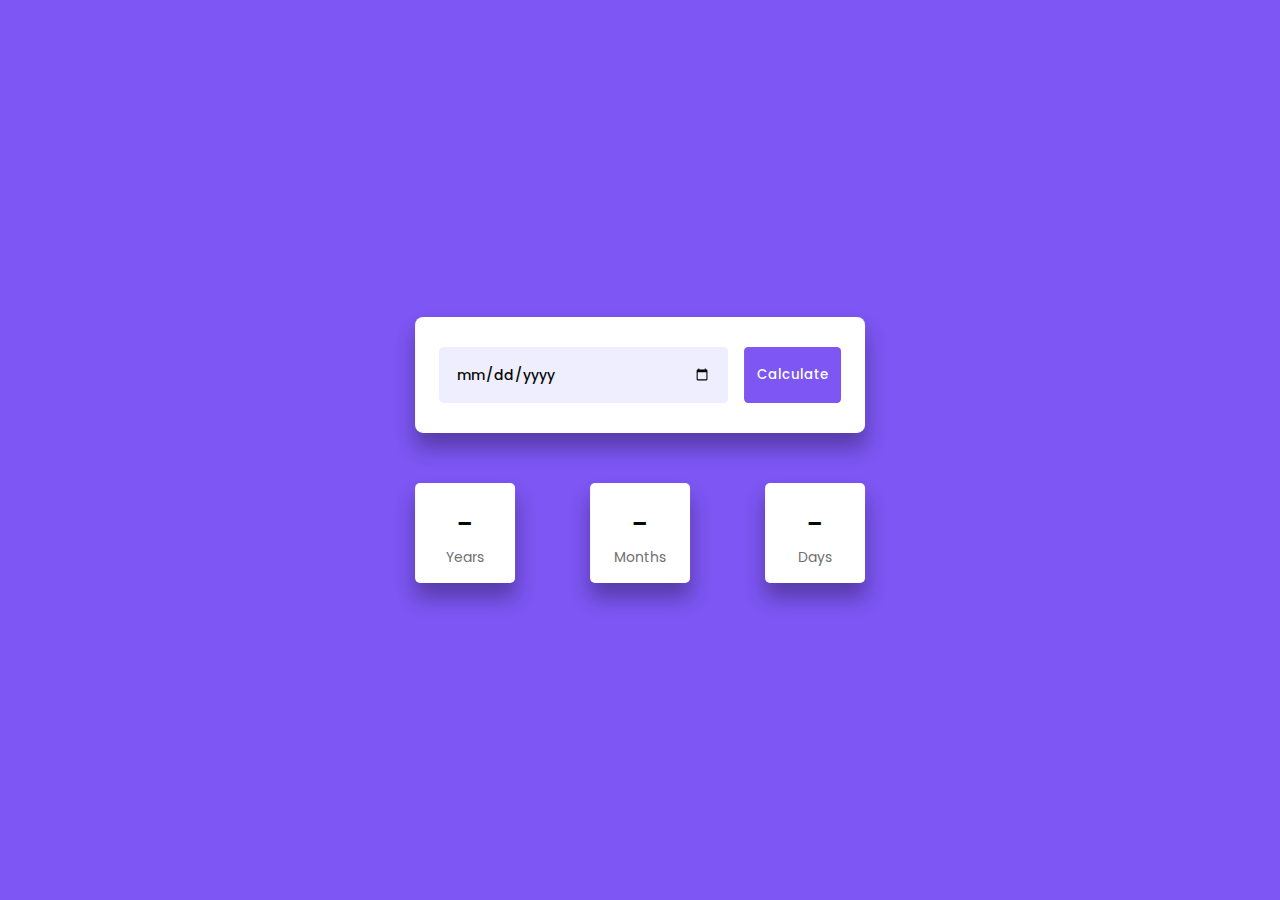
<file: Age Calculator/index.html>
<!DOCTYPE html>
<html lang="en">
<head>
    <meta charset="UTF-8">
    <meta name="viewport" content="width=device-width, initial-scale=1.0">
    <title>Age Calculator</title>
    <link rel="stylesheet" href="style.css">
</head>
<body>
    <div class="container">

        <div class="input-wrapper">
            <input type="date" id="date-input">
            <button id="calc-age-btn">Calculate</button>
        </div>

        <div class="output-wrapper">
            <div>
                <span id="years">-</span>
                <p>Years</p>
            </div>
            <div>
                <span id="months">-</span>
                <p>Months</p>
            </div>
            <div>
                <span id="days">-</span>
                <p>Days</p>
            </div>
        </div>
    </div>

    <script src="script.js"></script>
</body>
</html>
</file>
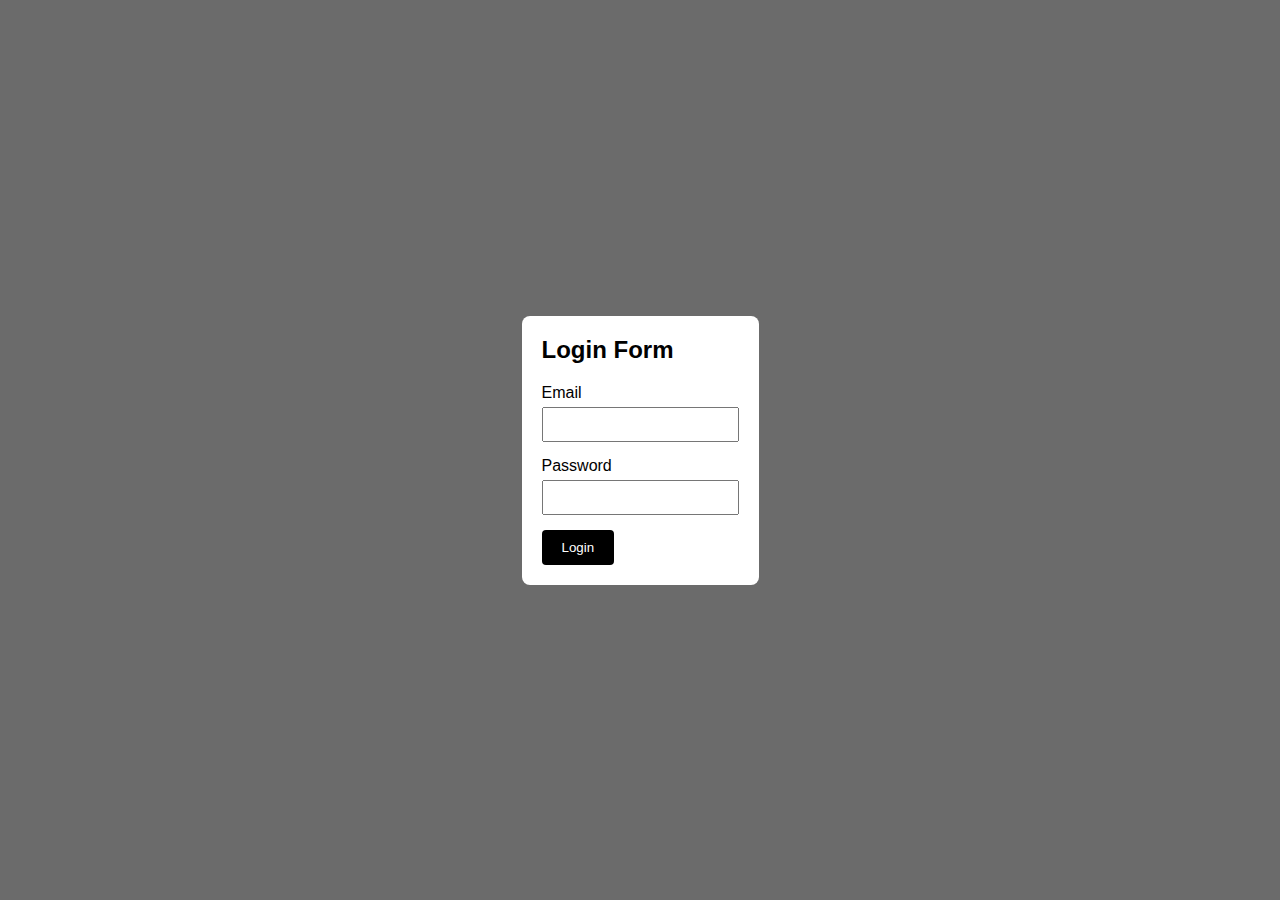
<file: Button ko Pakro/index.html>
<!DOCTYPE html>
<html lang="en">
<head>
    <meta charset="UTF-8">
    <meta name="viewport" content="width=device-width, initial-scale=1.0">
    <title>Catch The Button</title>
    <link rel="stylesheet" href="style.css">
</head>
<body>
    <div class="login-container">
        <h2>Login Form</h2>
        <div class="form-group">
            <label for="email">Email</label>
            <input type="email" id="email" required>
        </div>
        <div class="form-group">
            <label for="password">Password</label>
            <input type="password" id="password" required>
        </div>
        <button class="login-button" id="loginButton" disabled>Login</button>
    </div>
    <script src="script.js"></script>
</body>
</html>
</file>
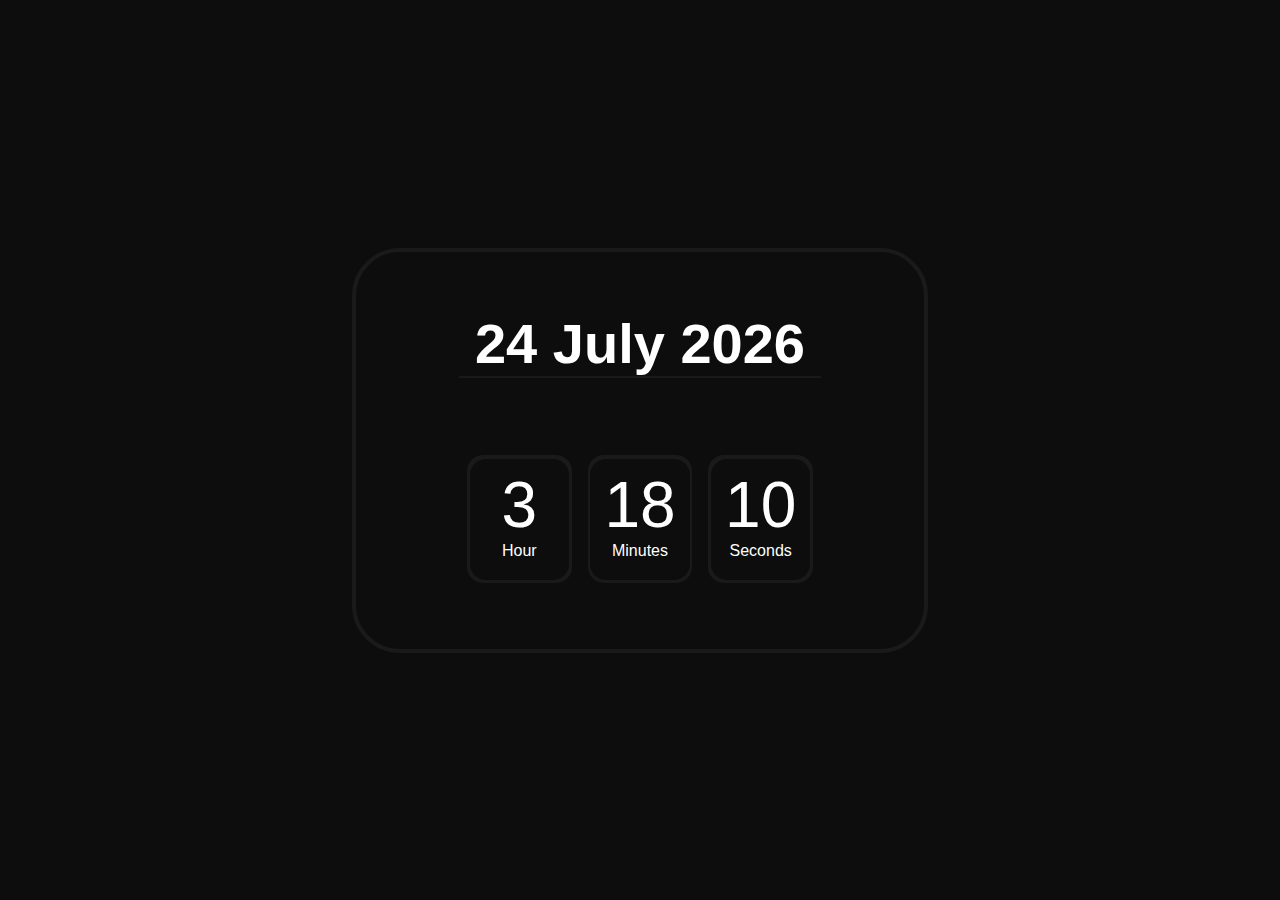
<file: Digital Clock/index.html>
<!DOCTYPE html>
<html lang="en">
<head>
    <meta charset="UTF-8">
    <meta name="viewport" content="width=device-width, initial-scale=1.0">
    <title>Document</title>
    <link rel="stylesheet" href="style.css">
</head>
<body>
    <main class="container">
        <h1 class="day" id="day"></h1>
        <div class="box">

            <div class="clock">
                <div class="front-clock">
                    <div id="hour">00</div>
                    <p>Hour</p>
                </div>
            </div>

            <div class="clock">
                <div class="front-clock">
                    <div id="minute">00</div>
                    <p>Minutes</p>
                </div>
            </div>

            <div class="clock">
                <div class="front-clock">
                    <div id="second">00</div>
                    <p>Seconds</p>
                </div>
            </div>
        
        </div>
    </main>

    <script src="script.js"></script>
</body>
</html>
</file>
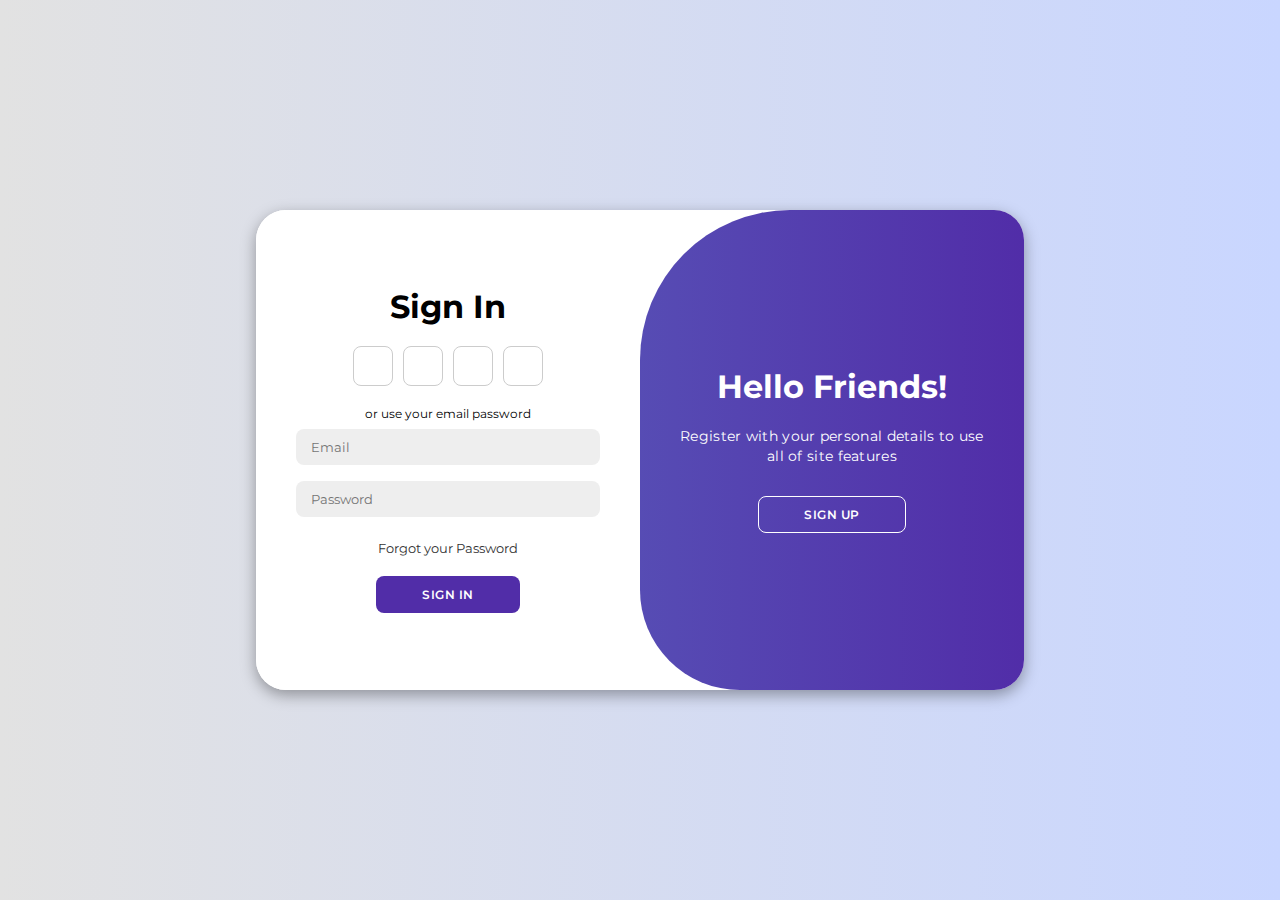
<file: Login Page/index.html>
<!DOCTYPE html>
<html lang="en">
<head>
    <meta charset="UTF-8">
    <meta name="viewport" content="width=device-width, initial-scale=1.0">
    <title>Animated Login Page</title>
    <link rel="stylesheet" href="style.css">
    <link rel="stylesheet" href="https://cdnjs.cloudflare.com/ajax/libs/font-awesome/6.6.0/css/all.min.css" integrity="sha512-Kc323vGBEqzTmouAECnVceyQqyqdsSiqLQISBL29aUW4U/M7pSPA/gEUZQqv1cwx4OnYxTxve5UMg5GT6L4JJg==" crossorigin="anonymous" referrerpolicy="no-referrer" />
</head>
<body>
    <div class="container" id="container">
        <div class="form_container sign_up">
            <form>
                <h1>Create Account</h1>
                <div class="social_icons">
                    <a href="#" class="icon"><i class="fa-brands fa-google-plus-g"></i></a>
                    <a href="#" class="icon"><i class="fa-brands fa-facebook-f"></i></a>
                    <a href="#" class="icon"><i class="fa-brands fa-github"></i></a>
                    <a href="#" class="icon"><i class="fa-brands fa-linkedin-in"></i></a>
                </div>

                <span>or use your email for registration</span>
                <input type="text" placeholder="Name">
                <input type="email" placeholder="Email">
                <input type="password" placeholder="Password">
                <button>Sign Up</button>
            </form>
        </div>

        <div class="form_container sign_in">
            <form>
                <h1>Sign In</h1>
                <div class="social_icons">
                    <a href="#" class="icon"><i class="fa-brands fa-google-plus-g"></i></a>
                    <a href="#" class="icon"><i class="fa-brands fa-facebook-f"></i></a>
                    <a href="#" class="icon"><i class="fa-brands fa-github"></i></a>
                    <a href="#" class="icon"><i class="fa-brands fa-linkedin-in"></i></a>
                </div>

                <span>or use your email password</span>
                <input type="email" placeholder="Email">
                <input type="password" placeholder="Password">
                <a href="#">Forgot your Password</a>
                <button>Sign In</button>
            </form>
        </div>

        <div class="toggle_container">
            <div class="toggle">
                <div class="toggle_panel toggle_left">
                    <h1>Welcome Back!</h1>
                    <p>Enter your personal details to use all of site features</p>
                    <button class="hidden" id="Login">Sign In</button>
                </div>

                <div class="toggle_panel toggle_right">
                    <h1>Hello Friends!</h1>
                    <p>Register with your personal details to use all of site features</p>
                    <button class="hidden" id="register">Sign Up</button>
                </div>
            </div>
        </div>
    </div>


    <script src="script.js"></script>
</body>
</html>















<!-- ONLY ANIMATION HTML -->


<!-- <!DOCTYPE html>
<html lang="en">
<head>
    <meta charset="UTF-8">
    <meta name="viewport" content="width=device-width, initial-scale=1.0">
    <title>Box Slider</title>
    <link rel="stylesheet" href="style.css">
</head>
<body>
    <div class="main">
        <div class="left">
            <button id="btn1">GO LEFT</button>
        </div>
        <div class="between" id="between"></div>
        <div class="right">
            <button id="btn2">GO RIGHT</button>
        </div>
    </div>

    <div class="buttons">
    </div>
    <script src="script.js"></script>
</body>
</html> -->
</file>
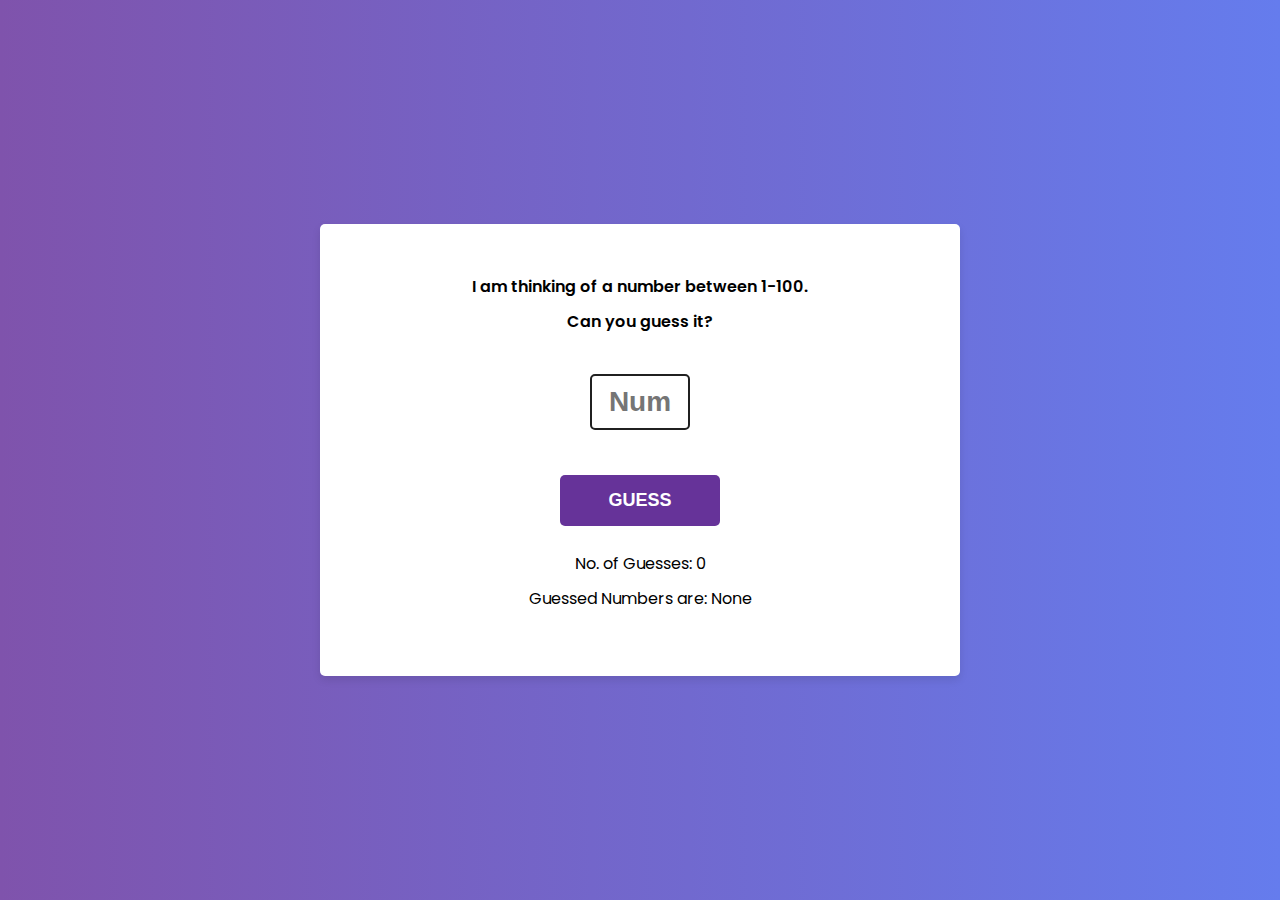
<file: Nymber Guessing Game/index.html>
<!DOCTYPE html>
<html lang="en">
<head>
    <meta charset="UTF-8">
    <meta name="viewport" content="width=device-width, initial-scale=1.0">
    <title>Document</title>
    <link rel="stylesheet" href="style.css">
</head>
<body>
    <div class="container">
        <h3>I am thinking of a number between 1-100.</h3>
        <h3>Can you guess it?</h3>

        <input type="text" placeholder="Num" id="guess"><br>
        <button onclick="play()" id="my_btn">GUESS</button>

        <p id="message1">No. of Guesses: 0</p>
        <p id="message2">Guessed Numbers are: None</p>
        <p id="message3"></p>
    </div>


    <script src="script.js"></script>
</body>
</html>
</file>
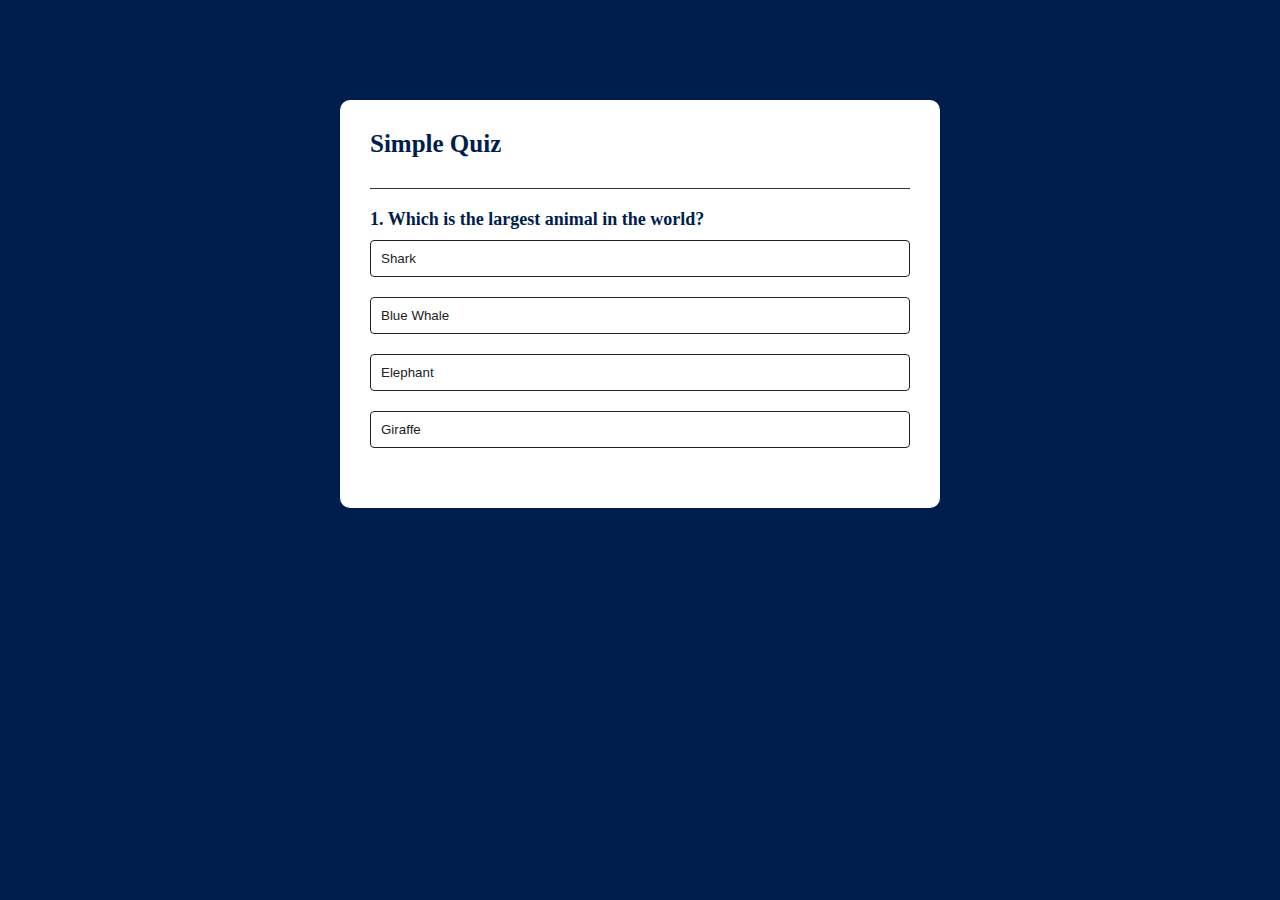
<file: Quiz App/index.html>
<!DOCTYPE html>
<html lang="en">
<head>
    <meta charset="UTF-8">
    <meta name="viewport" content="width=device-width, initial-scale=1.0">
    <title>Quiz - App</title>
    <link rel="stylesheet" href="style.css">
</head>
<body>
    <div class="app">
        <h1>Simple Quiz</h1>
        <div class="quiz">
            <h2 id="question">Question goes here!</h2>
            <div id="answer-buttons">
                <button class="btn">Answer 1</button>
                <button class="btn">Answer 2</button>
                <button class="btn">Answer 3</button>
                <button class="btn">Answer 4</button>
            </div>
            <button id="next-btn">Next</button>
        </div>
    </div>

    <script src="script.js"></script>
</body>
</html>
</file>
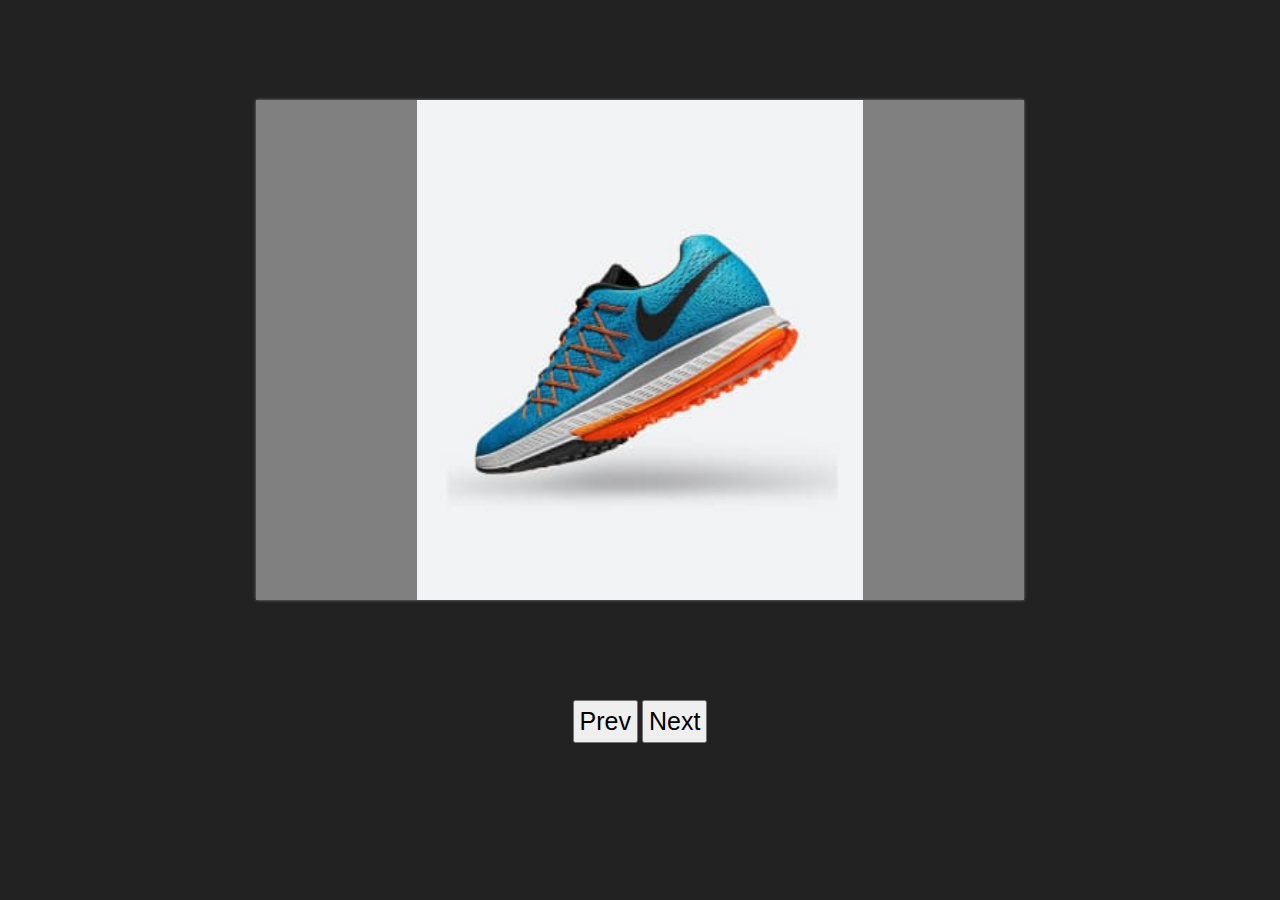
<file: Slider/index.html>
<!DOCTYPE html>
<html lang="en">
<head>
    <meta charset="UTF-8">
    <meta name="viewport" content="width=device-width, initial-scale=1.0">
    <title>Document</title>
    <link rel="stylesheet" href="style.css">
</head>
<body>
    <main>
        <img src="./images/product-1.jpg" alt="" class="slide">
        <img src="./images/product-2.jpg" alt="" class="slide">
        <img src="./images/product-3.jpg" alt="" class="slide">
        <img src="./images/product-4.jpg" alt="" class="slide">
        <img src="./images/product-5.jpg" alt="" class="slide">
        <img src="./images/product-6.jpg" alt="" class="slide">
        <img src="./images/product-7.jpg" alt="" class="slide">
        <img src="./images/product-8.jpg" alt="" class="slide">
    </main>
    <div class="nav">
        <button onclick="goPrev()">Prev</button>
        <button onclick="goNext()">Next</button>
    </div>
    
    <script src="script.js"></script>
</body>
</html>
</file>
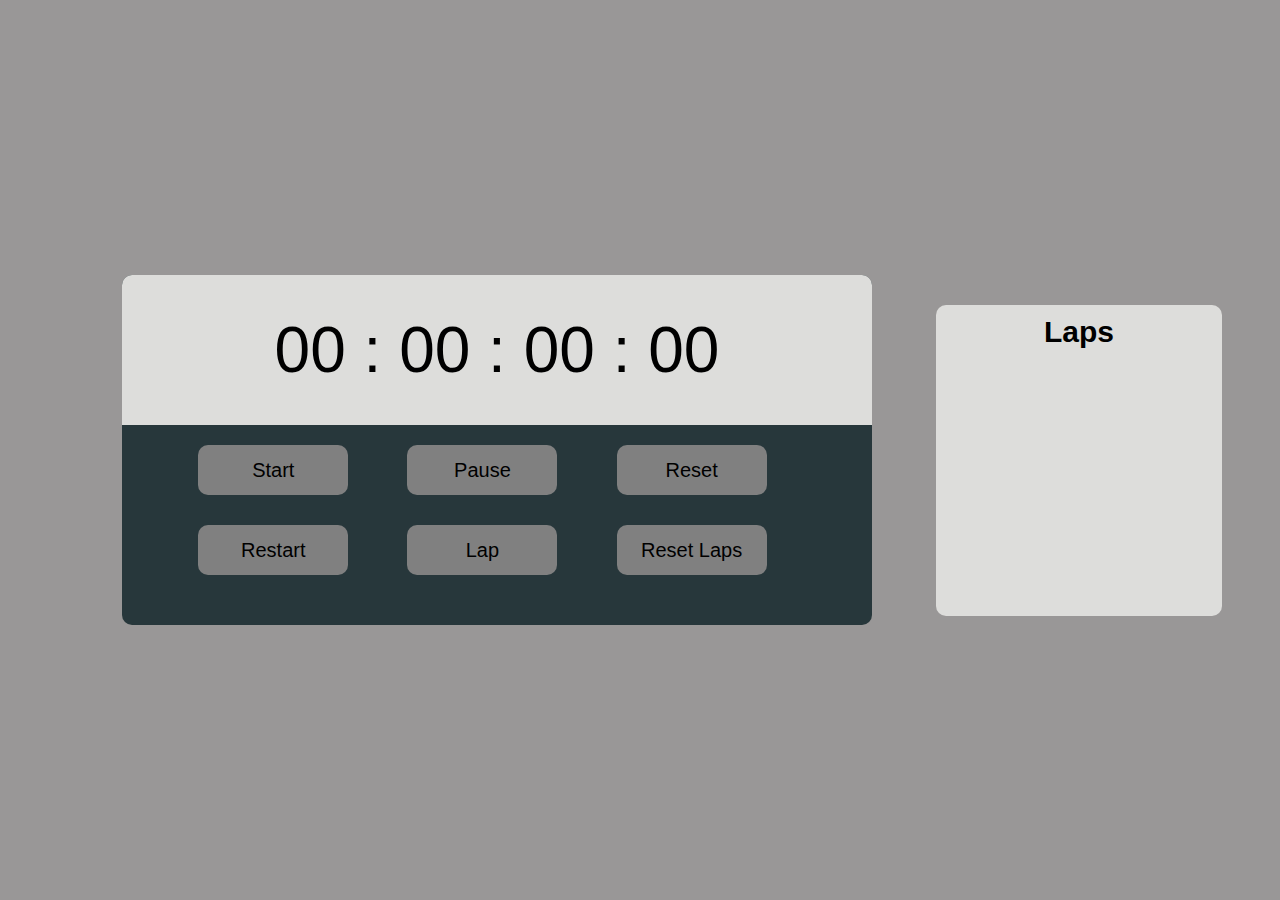
<file: Stop Watch/index.html>
<!DOCTYPE html>
<html lang="en">
<head>
    <meta charset="UTF-8">
    <meta name="viewport" content="width=device-width, initial-scale=1.0">
    <title>Stop Watch</title>
    <link rel="stylesheet" href="style.css">
</head>
<body>
    <div class="container">
        <div class="timer-display">
            00 : 00 : 00 : 00
        </div>
        <div class="actions">
            <button id="startTimer" onclick="start()">Start</button>
            <button id="pauseTimer" onclick="pause()">Pause</button>
            <button id="resetTimer" onclick="reset()">Reset</button>
            <button id="restartTimer" onclick="restart()">Restart</button>
            <button id="lap" onclick="lap()">Lap</button>
            <button id="resetLap" onclick="resetLap()">Reset Laps</button>
        </div>
    </div>
        <div class="stopwatch-laps">
            <p>Laps</p>
            <ul class="laps"></ul>
        </div>

        <script src="script.js"></script>
</body>
</html>
</file>
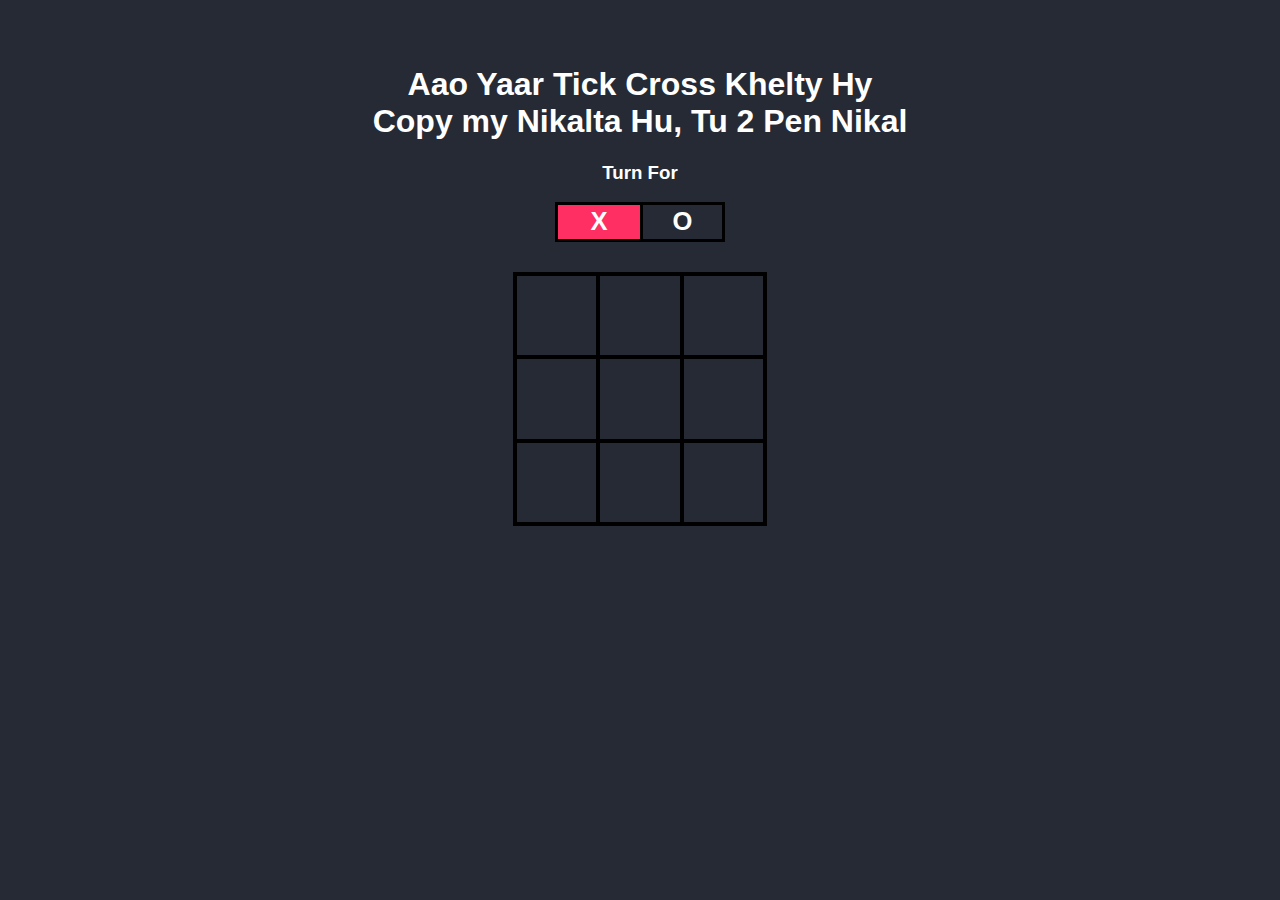
<file: Tic Tac Toe/index.html>
<!DOCTYPE html>
<html lang="en">
<head>
    <meta charset="UTF-8">
    <meta name="viewport" content="width=device-width, initial-scale=1.0">
    <title>Tic Tac Toe</title>
    <link rel="stylesheet" href="style.css">
</head>
<body>
    <h1>Aao Yaar Tick Cross Khelty Hy <br>
    Copy my Nikalta Hu, Tu 2 Pen Nikal </h1>
    <div class="turn_container">
        <h3>Turn For</h3>
        <div class="turn_box align">X</div>
        <div class="turn_box align">O</div>
        <div class="bg"></div>
    </div>

    <div class="main_grid">
        <div class="box align">0</div>
        <div class="box align">1</div>
        <div class="box align">2</div>
        <div class="box align">3</div>
        <div class="box align">4</div>
        <div class="box align">5</div>
        <div class="box align">6</div>
        <div class="box align">7</div>
        <div class="box align">8</div>
    </div>

    <h2 id="results"></h2>
    <button id="play_again">Play Again</button>

    <script src="script.js"></script>
</body>
</html>
</file>
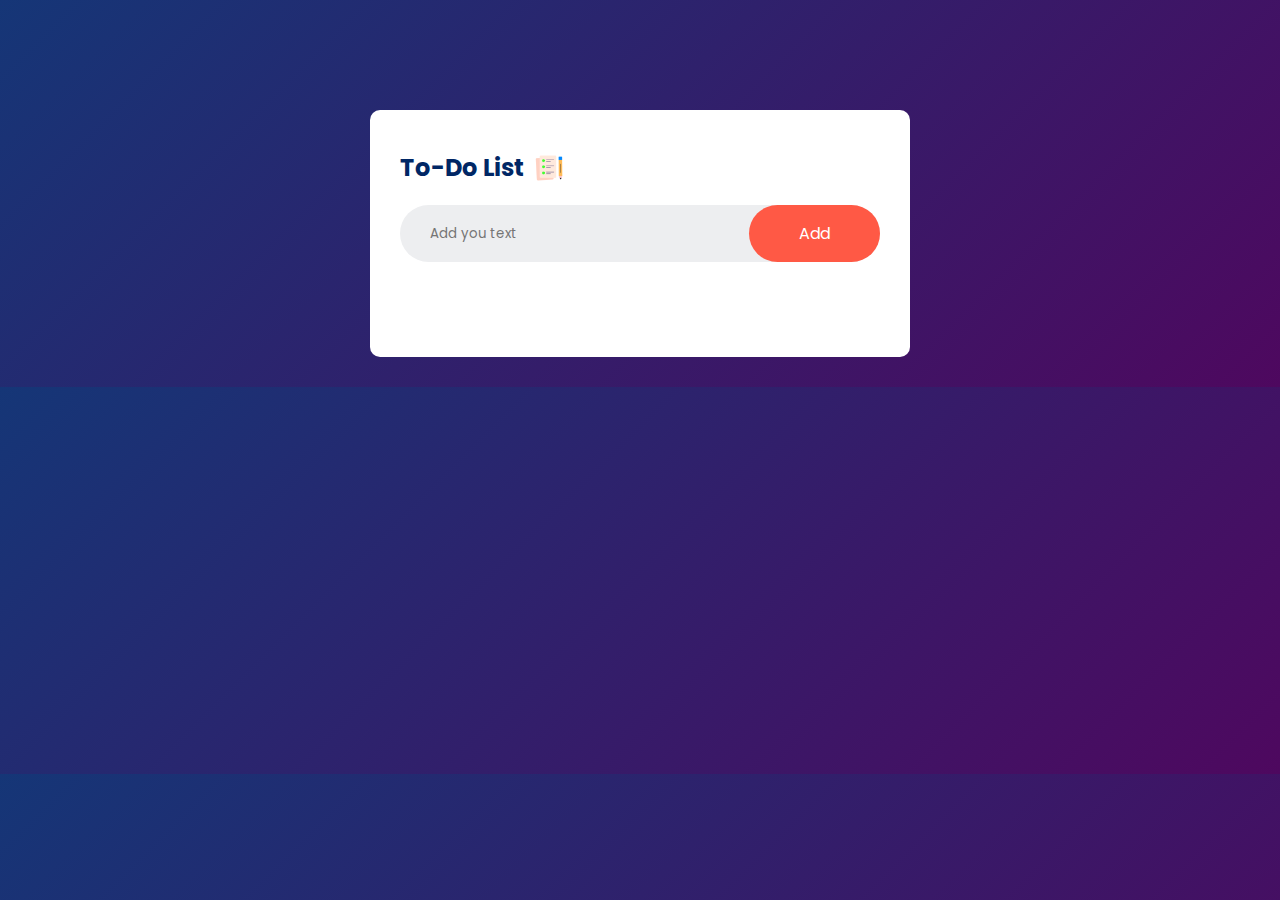
<file: To Do list/index.html>
<!DOCTYPE html>
<html lang="en">
  <head>
    <meta charset="UTF-8" />
    <meta name="viewport" content="width=device-width, initial-scale=1.0" />
    <title>To Do List App</title>
    <link rel="stylesheet" href="style.css" />
    <link rel="shortcut icon" href="./images/checked.png" type="image/x-icon" />
  </head>
  <body>
    <div class="todo_app">
      <h2>To-Do List <img src="./images/icon.png" alt="" /></h2>
      <div class="row">
        <input type="text" id="input_box" placeholder="Add you text" />
        <button onclick="addTask()">Add</button>
      </div>
      <ul id="list_container">
        <!-- <li class="checked">Task 1</li>
        <li>Task 2</li>
        <li>Task 3</li> -->
      </ul>
    </div>
    <script src="script.js"></script>
  </body>
</html>
</file>
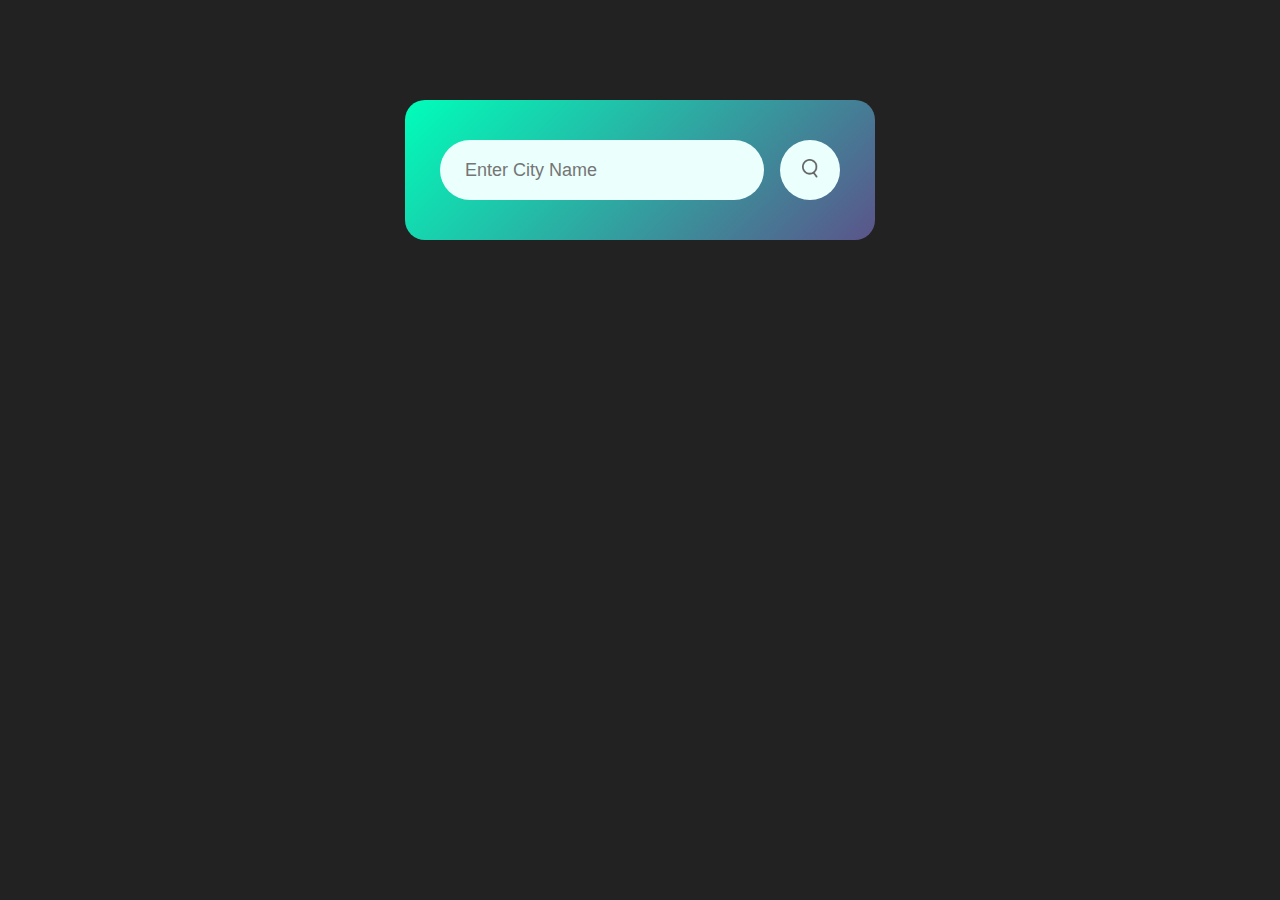
<file: Weather App/index.html>
<!DOCTYPE html>
<html lang="en">
<head>
    <meta charset="UTF-8">
    <meta name="viewport" content="width=device-width, initial-scale=1.0">
    <title>Weather App</title>
    <link rel="stylesheet" href="style.css">
    <link rel="shortcut icon" href="./images/clear.png" type="image/x-icon">
</head>
<body>
    <div class="card">
        <div class="search">
            <input type="text" placeholder="Enter City Name" spellcheck="false">
            <button><img src="./images/search.png" alt=""></button>
        </div>

        <div class="error">
            <p>Invalid City Name</p>
        </div>
        
        <div class="weather">
            <img src="./images/rain.png" class="weather-icon">
            <h1 class="temp">22°C</h1>
        <h2 class="city">New York</h2>
        <div class="details">
            <div class="col">
                <img src="./images/humidity.png">
                <div>
                    <p class="humidity">50%</p>
                    <p>Humidity</p>
                </div>
            </div>
            <div class="col">
                <img src="./images/wind.png">
                <div>
                    <p class="wind">15 Km/h</p>
                    <p>Wind Speed</p>
                </div>
            </div>
        </div>
    </div>
    </div>


    <script src="script.js"></script>
</body>
</html>
</file>
<file: Age Calculator/style.css>
@import url('https://fonts.googleapis.com/css2?family=Forum&family=Inter:ital,opsz,wght@0,14..32,100..900;1,14..32,100..900&family=Poppins:ital,wght@0,100;0,200;0,300;0,400;0,500;0,600;0,700;0,800;0,900;1,100;1,200;1,300;1,400;1,500;1,600;1,700;1,800;1,900&display=swap');

*{
    margin: 0;
    padding: 0;
    box-sizing: border-box;
    font-family: "Poppins", sans-serif;
}

body{
    background-color: #7d56f3;
}

.container{
    width: min(60%, 28.12em);
    position: absolute;
    transform: translate(-50%,-50%);
    top: 50%;
    left: 50%;
}

.container * {
    border: none;
    outline: none;
}

.input-wrapper{
    background-color: #ffffff;
    padding: 1.87em 1.5em;
    border-radius: 0.5em;
    box-shadow: 0 0.93em 1.25em rgba(0,0,0,0.3);
    margin-bottom: 3.12em;
    display: grid;
    grid-template-columns: 9fr 3fr;
    gap: 1em;
}

input, button{
    font-weight: 500;
    border-radius: 0.31em;
}

input{
    background-color: #eeeeff;
    color: #080808;
    padding: 1.2em 1.25em;
    font-size: 0.87em;
}

button{
    color: #ffffff;
    background-color: #7d56f3;
    cursor: pointer;
}

.output-wrapper{
    width: 100%;
    display: flex;
    justify-content: space-between;
}

.output-wrapper div{
    height: 6.25em;
    width: 6.25em;
    background-color: #ffffff;
    border-radius: 0.31em;
    color: #080808;
    display: grid;
    place-items: center;
    padding: 1.25em 0;
    box-shadow: 0 0.93em 1.25em rgba(0,0,0,0.3);
}

span{
    font-size: 1.87em;
    font-weight: 500;
}

p{
    font-size: 0.87em;
    color: #707070;
    font-weight: 400;
}
</file>
<file: Button ko Pakro/style.css>
*{
    margin: 0;
    padding: 0;
    box-sizing: border-box;
}

body{
    font-family: Arial, sans-serif;
    background-color: rgba(0, 0, 0, 0.579);
    display: flex;
    justify-content: center;
    align-items: center;
    height: 100vh;
    width: 100vw;
    overflow: hidden;
    margin: 0;
}

.login-container{
    background-color: white;
    padding: 20px;
    border-radius: 8px;
    box-sizing: 0 0 10px rgba(0,0,0,0,1);
}

.login-container h2{
    margin-bottom: 20px;
}

.form-group{
    margin-bottom: 15px;
}

.form-group label{
    display: block;
    margin-bottom: 5px;
}

.form-group input{
    width: 100%;
    padding: 8px;
    box-sizing: border-box;
}

.login-button{
    padding: 10px 20px;
    background-color: #007bff;
    color: white;
    border: none;
    border-radius: 4px;
    cursor: pointer;
    transition: transform 0.5s ease;
}

.login-button:active{
    opacity: 0.7;
}

.login-button:disabled{
    background-color: black;
    cursor: not-allowed;
}
</file>
<file: Digital Clock/style.css>
*{
    margin: 0;
    padding: 0;
    box-sizing: border-box;
}

body{
    background-color: #0d0d0d;
    font-family: sans-serif;
    height: 100vh;
    display: flex;
    justify-content: center;
    align-items: center;
}

.container{
    height: 45%;
    width: 45%;
    display: grid;
    grid-template-rows: 35% 65%;
    align-items: center;
    justify-content: center;
    border: 0.3rem solid #1a1a1a;
    border-radius: 3rem;
}

h1{
    margin-top: 3rem;
    font-size: 3.5rem;
    text-align: center;
    padding: 0 1rem;
    border-bottom: 2px solid #1a1a1a;
    color: white;
}

.box{
    height: 100%;
    width: 100%;
    display: flex;
    align-items: center;
    justify-content: center;
}

.clock{
    display: flex;
    flex-direction: column;
    justify-content: center;
    align-items: center;
    margin: 0 0.5rem;
    width: 70%;
    height: 8rem;
    align-items: center;
    color: #fff;
    background-color: #1a1a1a;
    position: relative;
    border-radius: 1rem;
    font-size: 4rem;
    overflow: hidden;
}

.clock p{
    font-size: 1rem;
}

.front-clock{
    text-align: center;
    padding: 0.6rem;
    background-color: #0d0d0d;
    width: 95%;
    height: 95%;
    border-radius: 1rem;
    z-index: 1;
}
</file>
<file: Login Page/style.css>
@import url('https://fonts.googleapis.com/css2?family=Montserrat:wght@300;400;500;600;700&display=swap');

*{
    margin: 0;
    padding: 0;
    box-sizing: border-box;
    font-family: 'Montserrat', sans-serif;
}

body{
    background-color: #c9d6ff;
    background: linear-gradient(to right, #e2e2e2, #c9d6ff);
    display: flex;
    align-items: center;
    justify-content: center;
    flex-direction: column;
    height: 100vh;
}

.container{
    background-color: #fff;
    border-radius: 30px;
    box-shadow: 0 5px 15px rgba(0, 0, 0, 0.35);
    position: relative;
    overflow: hidden;
    width: 768px;
    max-width: 100%;
    min-height: 480px;
}

.container p{
    font-size: 14px;
    line-height: 20px;
    letter-spacing: 0.3px;
    margin: 20px 0;
}

.container span{
    font-size: 12px;
}

.container a{
    color: #333;
    font-size: 13px;
    text-decoration: none;
    margin: 15px 0 10px;
}

.container button{
    background-color: #512da8;
    color: #fff;
    font-size: 12px;
    padding: 10px 45px;
    border: 1px solid transparent;
    border-radius: 8px;
    font-weight: 600;
    letter-spacing: 0.5px;
    text-transform: uppercase;
    margin-top: 10px;
    cursor: pointer;
}

.container button.hidden{
    background-color: transparent;
    border-color: #fff;
}

.container form{
    background-color: #fff;
    display: flex;
    align-items: center;
    justify-content: center;
    flex-direction: column;
    padding: 0 40px;
    height: 100%;
}

.container input{
    background-color: #eee;
    border: none;
    margin: 8px 0;
    padding: 10px 15px;
    font-size: 13px;
    border-radius: 8px;
    width: 100%;
    outline: none;
}

.form_container{
    position: absolute;
    top: 0;
    height: 100%;
    transition: all 0.6s ease-in-out;
}

.sign_in{
    left: 0;
    width: 50%;
    z-index: 2;
}

.container.active .sign_in{
    transform: translateX(100%);
}

.sign_up{
    left: 0;
    width: 50%;
    opacity: 0;
    z-index: 1;
}

.container.active .sign_up{
    transform: translateX(100%);
    opacity: 1;
    z-index: 5;
    animation: move 0.6s;
}

@keyframes move{
    0%, 49.99%{
        opacity: 0;
        z-index: 1;
    }
    50%, 100%{
        opacity: 1;
        z-index: 5;
    }
}

.social_icons{
    margin: 20px 0;
}

.social_icons a{
    border: 1px solid #ccc;
    border-radius: 20%;
    display: inline-flex;
    justify-content: center;
    align-items: center;
    margin: 0 3px;
    width: 40px;
    height: 40px;
}

.toggle_container{
    position: absolute;
    top: 0;
    left: 50%;
    width: 50%;
    height: 100%;
    overflow: hidden;
    transition: all 0.6s ease-in-out;
    border-radius: 150px 0 0 100px;
    z-index: 1000;
}

.container.active .toggle_container{
    transform: translateX(-100%);
    border-radius: 0 150px 100px 0;
}

.toggle{
    background-color: #512da8;
    height: 100%;
    background: linear-gradient(to right, #5c6bc0, #512da8);
    color: #fff;
    position: relative;
    left: -100%;
    height: 100%;
    width: 200%;
    transform: translateX(0);
    transition: all 0.6s ease-in-out;
}

.container.active .toggle{
    transform: translateX(50%);
}

.toggle_panel{
    position: absolute;
    width: 50%;
    height: 100%;
    display: flex;
    align-items: center;
    justify-content: center;
    flex-direction: column;
    padding: 0 30px;
    text-align: center;
    top: 0;
    transform: translateX(0);
    transition: all 0.6s ease-in-out;
}

.toggle_left{
    transform: translateX(-200%);
}

.container.active .toggle_left{
    transform: translateX(0);
}

.toggle_right{
    right: 0;
    transform: translateX(0);
}

.container.active .toggle_right{
    transform: translateX(200%);
}






















/* ONLY ANIMATION STYING */


/* *{
    margin: 0;
    padding: 0;
    box-sizing: border-box;
}

body{
    background-color: blue;
    width: 100vw;
    height: 100vh;
    display: flex;
    justify-content: center;
    align-items: center;
    position: relative;
    flex-direction: column;
}

.main{
    height: 400px;
    width: 700px;
    border: 2px solid;
    border-radius: 10px;
    z-index: 5;
    overflow: hidden;
    display: flex;
    position: relative;
}

.left{
    height: 400px;
    width: 350px;
    background-color: yellow;
    position: relative;
    left: 0px;
}

.between{
    height: 400px;
    width: 550px;
    background-color: rgba(255, 0, 0, 0.37);
    margin: auto;
    position: absolute;
    z-index: 5;
    transform: translateX(57%);
    transition: 0.5s ease;
    border-radius: 40px;
}

.between.active{
    transform: translateX(-30%);
}


.right{
    height: 400px;
    width: 350px;
    background-color: green;
    position: relative;
}

.buttons{
    display: flex;
    justify-content: center;
    align-items: center;
    height: 150px;
    width: 200px;
    gap: 15px;
}

button{
    height: 60px;
    width: 100px;
    border: none;
    border-radius: 20px;
    color: white;
    background-color: rgb(57, 14, 126);
    cursor: pointer;
}

#btn1{
    position: absolute;
    bottom: 50px;
    left: 76px;
}
#btn2{
    position: absolute;
    bottom: 50px;
    left: 115px;
} */
</file>
<file: Nymber Guessing Game/style.css>
@import url('https://fonts.googleapis.com/css2?family=Inter:wght@100..900&family=Montserrat:ital,wght@0,100..900;1,100..900&family=Outfit:wght@100..900&family=Poppins:ital,wght@0,100;0,200;0,300;0,400;0,500;0,600;0,700;0,800;0,900;1,100;1,200;1,300;1,400;1,500;1,600;1,700;1,800;1,900&family=Ribeye+Marrow&display=swap');

*,
*:before,
*:after{
    padding: 0;
    margin: 0;
    box-sizing: border-box;
}

body{
    height: 100vh;
    background: linear-gradient(to right , #7f53ac, #657ced);
}

.container{
    position: absolute;
    width: 50%;
    min-width: 580px;
    transform: translate(-50%,-50%);
    top: 50%;
    left: 50%;
    background-color: white;
    padding: 50px 10px;
    border-radius: 5px;
    display: grid;
    justify-items: center;
    font-family: "Poppins",sans-serif;
    box-shadow: 0 4px 8px rgba(0, 0, 0, 0.1);
}

h3{
    font-size: 16px;
    margin-bottom: 10px;
    font-weight: 600;
}

input[type="text"]{
    width: 100px;
    font-weight: 600;
    color: #663399;
    padding: 20px 0;
    text-align: center;
    margin-top: 30px;
    border-radius: 5px;
    padding: 10px 0;
    border: 2px solid #202020;
    font-size: 28px;
}

button{
    width: 160px;
    padding: 15px 0;
    border-radius: 5px;
    background-color: #663399;
    color: white;
    border: none;
    font-size: 18px;
    font-weight: 600;
    margin-bottom: 30px;
    cursor: pointer; 
    margin: 20px 0;
}

p{
    font-weight: 400;
    margin: 5px 0;
}
</file>
<file: Quiz App/style.css>
*{
    margin: 0;
    padding: 0;
    box-sizing: border-box;
}

body{
    background: #001e4d;
}

.app{
    background: #fff;
    width: 90%;
    max-width: 600px;
    margin: 100px auto 0;
    border-radius: 10px;
    padding: 30px;
}

.app h1{
    font-size: 25px;
    color: #001e4d;
    font-weight: 600;
    border-bottom: 1px solid #333;
    padding-bottom: 30px;
}

.quiz {
    padding: 20px 0;
}

.quiz h2{
    font-size: 18px;
    color: #001e4d;
    font-weight: 600;
}

.btn{
    background: #fff;
    color: #222;
    font-weight: 500;
    width: 100%;
    border: 1px solid #222;
    padding: 10px;
    margin: 10px 0;
    text-align: left;
    border-radius: 4px;
    cursor: pointer;
}

.btn:hover:not([disabled]){
    background-color: #2222223f;
}

.btn:disabled{
    cursor: no-drop;
}

#next-btn{
    background: #001e4d;
    color: #fff;
    font-weight: 500;
    width: 150px;
    border: 0;
    padding: 10px;
    margin: 20px auto 0;
    border-radius: 4px;
    cursor: pointer;
    display: block;
    display: none;
}

.correct{
    background: #9aeabc;
}

.incorrect{
    background: #ff9393;
}
</file>
<file: Slider/style.css>
*{
    padding: 0;
    margin: 0;
    box-sizing: border-box;
}

body{
    background-color: #222222;
}

main{
    width: 60%;
    height: 500px;
    box-shadow: 0px 0px 3px gray;
    margin: 100px auto;
    position: relative;
    overflow: hidden;
    background-color: grey;
}

.slide{
    width: 100%;
    height: 100%;
    object-fit: contain;
    position: absolute;
    transition: 1s;
} 

.nav{
    text-align: center;
    margin-top: 15px;
}

.nav button{
    font-size: 25px;
    padding: 5px;
}
</file>
<file: Stop Watch/style.css>
*{
    margin: 0;
    padding: 0;
    box-sizing: border-box;
}

body{
    height: 100vh;
    width: 100vw;
    background-color: rgb(153, 151, 151);
    display: flex;
    justify-content: center;
    align-items: center;
    overflow-y: hidden;
}

.container{
    height: 350px;
    width: 750px;
    background-color:#27373b;
    display: flex;
    align-items: center;
    flex-direction: column;
    border-radius: 10px;
}

.timer-display{
    height: 150px;
    width: 100%;
    background-color: rgb(221, 221, 219);
    display: flex;
    justify-content: center;
    align-items: center;
    font-size: 4rem;
    font-family: Arial, Helvetica, sans-serif;
    border-top-left-radius: 10px;
    border-top-right-radius: 10px;
}

.actions{
    height: 45%;
    width: 85%;
    /* background-color: green; */
    display: grid;
    grid-template-columns: 1fr 1fr 1fr;
    grid-gap: 30px;
    padding: 20px;
}

.actions button{
    background-color: grey;
    border: none;
    font-size: 20px;
    font-weight: 500;
    height: 50px;
    width: 150px;
    border-radius: 10px;
    transition: 0.2s ease;
}

.actions button:hover{
    background-color: rgb(63, 62, 62);
}

.stopwatch-laps{
    margin-top: 20px;
    position: relative;
    left: 5%;
    height: 311px;
    width: 286px;
    background-color: rgb(221, 221, 219);
    border-radius: 10px;
}

.stopwatch-laps p{
    font-weight: 600;
    margin-top: 10px;
    font-size: 30px;
    font-family: Arial, Helvetica, sans-serif;
    text-align: center;
    color: black;
}

.stopwatch-laps ul{
    list-style: none;
    margin-top: 20px;
}

.stopwatch-laps ul li{
    color: black;
    text-align: center;
    font-size: 20px;
    font-family: 500;
    font-family: Arial, Helvetica, sans-serif;
}
</file>
<file: Tic Tac Toe/style.css>
*{
    color: white;
    font-family: sans-serif;
    user-select: none;
    transition: 0.2s ease-in-out;
}

body{
    background-color: #252A34;
    margin: 0;
    padding: 0;
    width: 100vw;
    text-align: center;
    padding-top: 5vh;
}

h1{
    display: flex;
    justify-content: center;
}

.align{
    display: flex;
    justify-content: center;
    align-items: center;
}

.turn_container{
    width: 170px;
    height: 80px;
    margin: auto;
    display: grid;
    grid-template-columns: 1fr 1fr;
    grid-template-rows: 1fr 1fr;
    position: relative;
}

.turn_container h3{
    grid-column-start: 1;
    grid-column-end: 3;
}

.turn_container h3{
    margin: 0;
    grid-column-start: 1;
    grid-column-end: 3;
}

.turn_container .turn_box{
    border: 3px solid black;
    font-size: 1.6rem;
    font-weight: 700;
}

.turn_container .turn_box:nth-child(even){
    border-right: none;
}

.bg{
    position: absolute;
    bottom: 0;
    left: 0;
    width: 85px;
    height: 40px;
    background-color: #ff2e63;
    z-index: -1;
}

.main_grid{
    display: grid;
    grid-template-columns: repeat(3,1fr);
    grid-template-rows: repeat(3,1fr);
    height: 250px;
    width: 250px;
    margin: 30px auto;
    border: 2px solid black;
}

.box{
    cursor: pointer;
    font-size: 2rem;
    font-weight: 700;
    border: 2px solid black;
}

.box:hover{
    background-color: #ff2e63;
}

#play_again{
    background-color: #ff2e63;
    padding: 10px 25px;
    border: none;
    font-size: 1.2rem;
    border-radius: 5px;
    cursor: pointer;
    display: none;
}

#play_again:hover{
    padding: 10px 40px;
    background-color: #08D9D6;
    color: black;
}

#play_again:active{
    opacity: 0.3;
}
</file>
<file: To Do list/style.css>
@import url("https://fonts.googleapis.com/css2?family=Inter:wght@100..900&family=Montserrat:ital,wght@0,100..900;1,100..900&family=Outfit:wght@100..900&family=Poppins:ital,wght@0,100;0,200;0,300;0,400;0,500;0,600;0,700;0,800;0,900;1,100;1,200;1,300;1,400;1,500;1,600;1,700;1,800;1,900&family=Ribeye+Marrow&family=Space+Grotesk:wght@300..700&display=swap");

* {
  margin: 0;
  padding: 0;
  font-family: "Poppins", sans-serif;
  box-sizing: border-box;
}

body {
  width: 100%;
  min-width: 100vh;
  background: linear-gradient(135deg, #153677, #4e085f);
  padding: 10px;
}

.todo_app {
  width: 100%;
  max-width: 540px;
  background-color: #fff;
  margin: 100px auto 20px;
  padding: 40px 30px 70px;
  border-radius: 10px;
}

.todo_app h2 {
  color: #002765;
  display: flex;
  align-items: center;
  margin-bottom: 20px;
}

.todo_app h2 img {
  width: 30px;
  margin-left: 10px;
}

.row {
  display: flex;
  align-items: center;
  justify-content: space-between;
  background: #edeef0;
  border-radius: 30px;
  padding-left: 20px;
  margin-bottom: 25px;
}

input {
  flex: 1;
  border: none;
  outline: none;
  background: transparent;
  padding: 10px;
  font-weight: 14px;
}

button {
  border: none;
  outline: none;
  padding: 16px 50px;
  background: #ff5945;
  color: white;
  font-size: 16px;
  cursor: pointer;
  border-radius: 40px;
}

ul li {
  list-style: none;
  font-size: 17px;
  padding: 12px 8px 12px 50px;
  user-select: none;
  cursor: pointer;
  position: relative;
}

ul li::before {
  content: "";
  position: absolute;
  height: 28px;
  width: 28px;
  border-radius: 50%;
  background-image: url(./images/unchecked.png);
  background-size: cover;
  background-position: center;
  top: 12px;
  left: 8px;
}

ul li.checked {
  color: #555;
  text-decoration: line-through;
}

ul li.checked::before {
  background-image: url(./images/checked.png);
}

ul li span {
  position: absolute;
  right: 0;
  top: 5px;
  width: 40px;
  height: 40px;
  font-size: 22px;
  color: #555;
  line-height: 40px;
  text-align: center;
  border-radius: 50%;
}

ul li span:hover {
  background-color: #edeef0;
}
</file>
<file: Weather App/style.css>
*{
    margin: 0;
    padding: 0;
    font-family: "Poppins",sans-serif;
    box-sizing: border-box;
}

body{
    background: #222;
}

.card{
    width: 90%;
    max-width: 470px;
    background-image: linear-gradient(135deg, #00feba,#5b548a);
    color: white;
    margin: 100px auto 0;
    border-radius: 20px;
    padding: 40px 35px;
    text-align: center;
}

.search{
    width: 100%;
    display: flex;
    align-items: center;
    justify-content: space-between;
}

.search input{
    border: 0;
    outline: 0;
    background: #ebfffc;
    color: #555;
    padding: 10px 25px;
    height: 60px;
    border-radius: 30px;
    flex: 1;
    margin-right: 16px;
    font-size: 18px;
}

.search button{
    border: 0;
    outline: 0;
    background: #ebfffc;
    border-radius: 50%;
    width: 60px;
    height: 60px;
    cursor: pointer;
}

.search button img{
    width: 16px;
}

.weather-icon{
    width: 170px;
    margin-top: 30px;
}

.weather h1{
    font-size: 80px;
    font-weight: 500;
}

.weather h2{
    font-size: 45px;
    font-weight: 400;
    margin-top: -10px;
}

.details{
    display: flex;
    align-items: center;
    justify-content: space-between;
    padding: 0 20px;
    margin-top: 50px;
}

.col{
    display: flex;
    align-items: center;
    text-align: left;
}

.col img{
    width: 40px;
    margin-right: 10px;
}

.humidity, .wind{
    font-size: 28px;
    margin-top: -6px;
}

.weather{
    display: none;
}

.error{
    text-align: left;
    margin-left: 10px;
    font-size: 14px;
    margin-top: 10px;
    display: none;
}
</file>
